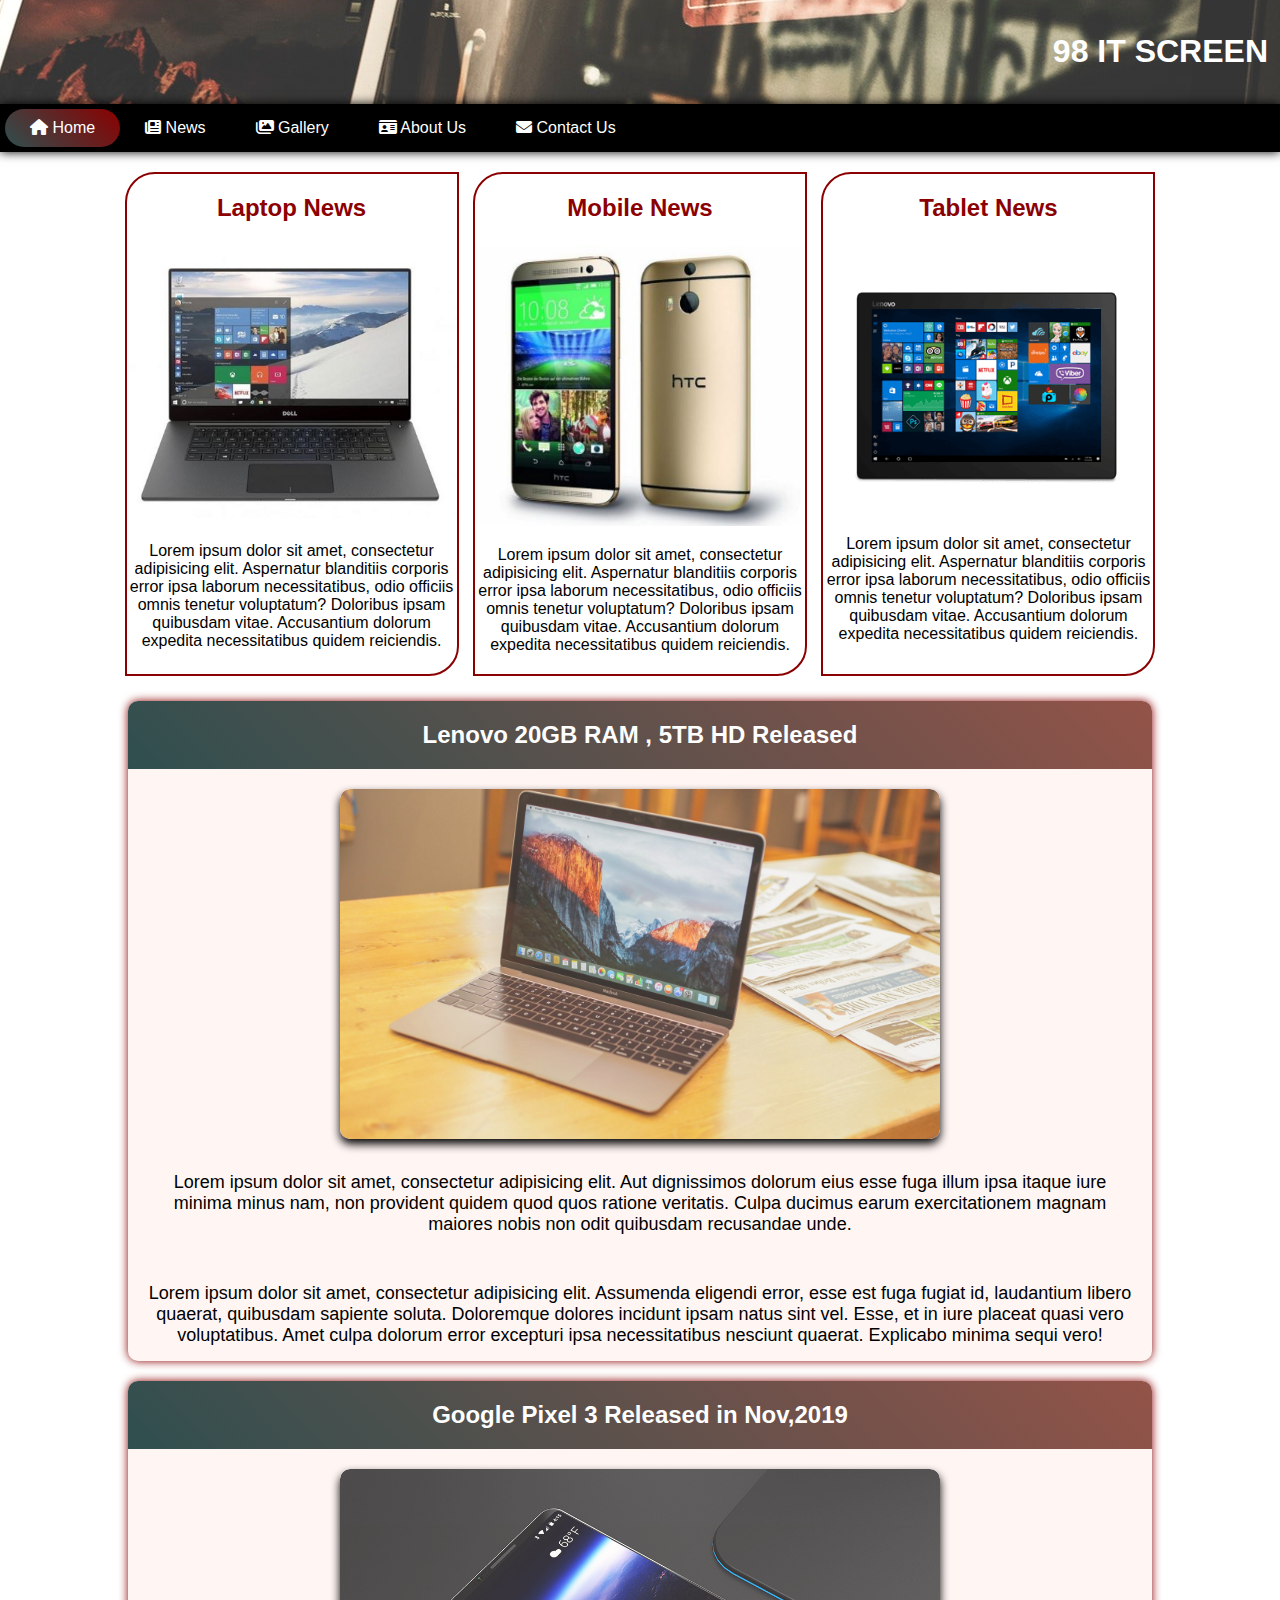
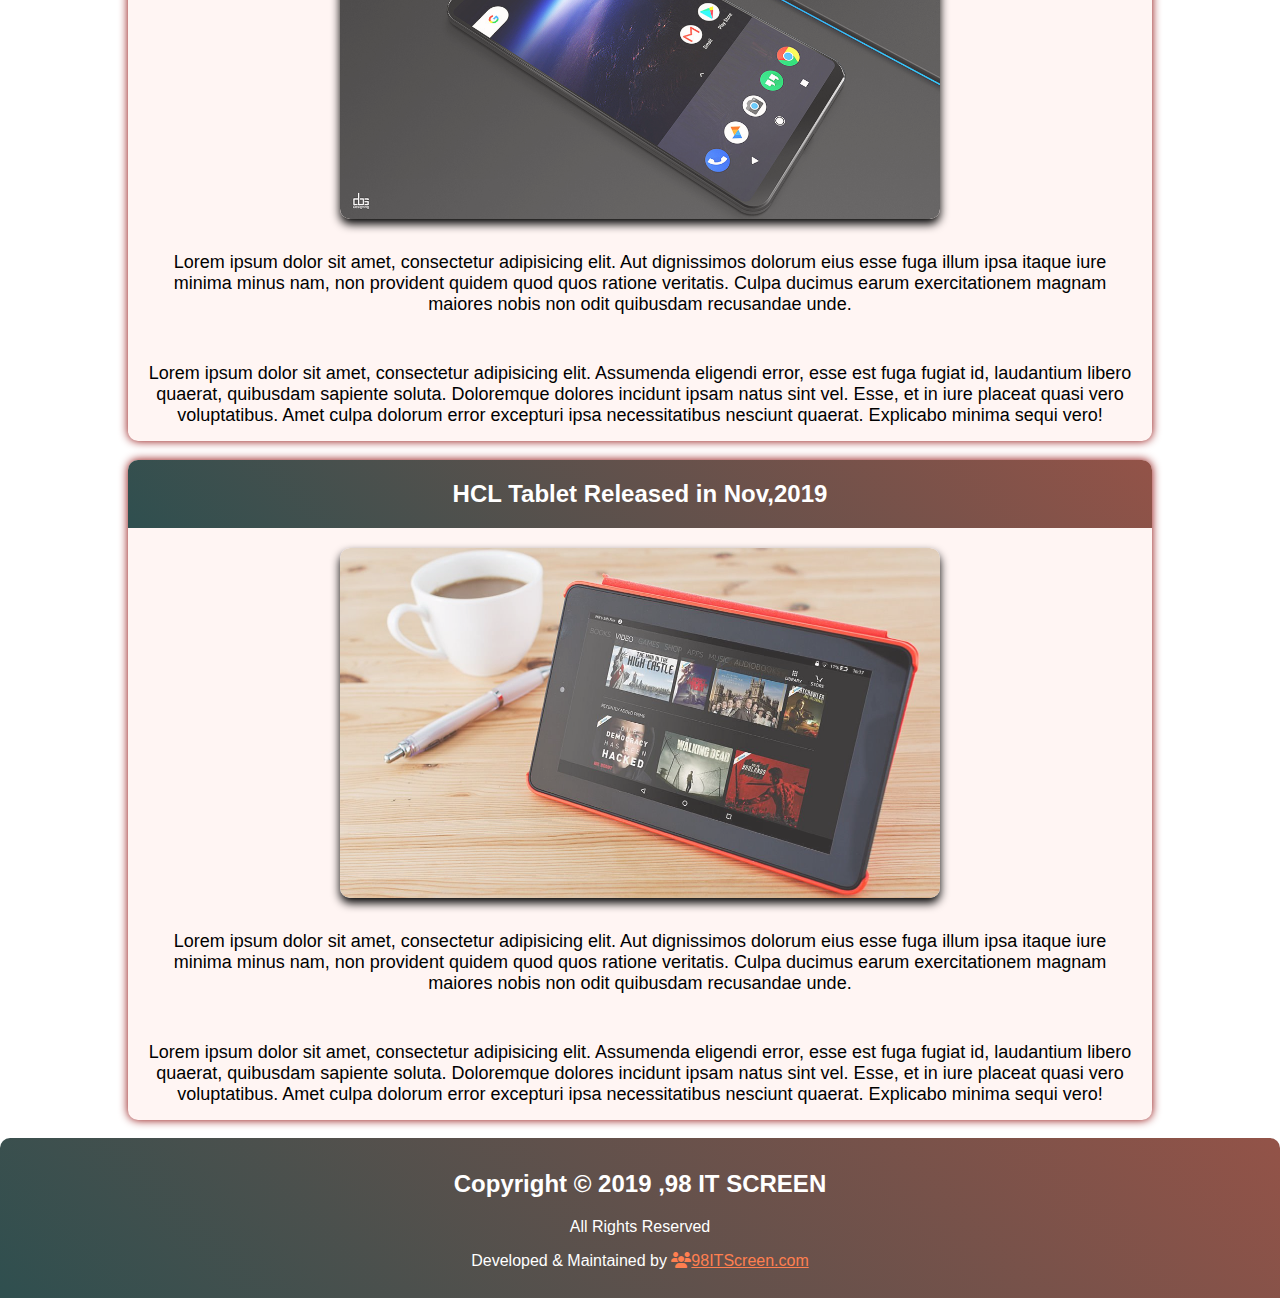
<file: index.html>
<!DOCTYPE html>
<html lang="en">
<head>
    <meta charset="UTF-8">
    <title>98 IT SCREEN</title>
    <link rel="stylesheet" href="CSS/all.css">
    <link rel="stylesheet" href="CSS/fontawesome.css">
    <link rel="stylesheet" href="CSS/animate.css">
    <link rel="stylesheet" href="CSS/styles.css">
</head>

<body>

    <!-- Main Header -->
    <header class="main-header">
        <h1 class="animated zoomIn">98 IT SCREEN</h1>
    </header>

    <!-- Main Navbar -->
    <nav class="main-nav animated flipInX">
        <a href="index.html" class="active">
           <i class="fa fa-home"></i> Home</a>
        <a href="news.html">
           <i class="fa fa-newspaper"></i> News</a>
        <a href="gallery.html">
           <i class="fa fa-images"></i> Gallery</a>
        <a href="about.html">
           <i class="fa fa-id-card"></i> About Us</a>
        <a href="contact.html">
           <i class="fa fa-envelope"></i> Contact Us</a>
    </nav>

    <!-- Main Content Section -->
    <section class="main-content-section">

        <!-- Laptop News -->
        <article class="main-content-article animated jello">
            <h2>Laptop News</h2>
            <img src="images/main_laptop.jpg" alt="">
            <div class="main-content-text">
                <p>Lorem ipsum dolor sit amet, consectetur adipisicing elit. Aspernatur blanditiis corporis error ipsa laborum necessitatibus, odio officiis omnis tenetur voluptatum? Doloribus ipsam quibusdam vitae. Accusantium dolorum expedita necessitatibus quidem reiciendis.</p>
            </div>
        </article>

        <!-- Mobile News -->
        <article class="main-content-article animated jello">
            <h2>Mobile News</h2>
            <img src="images/main_mobile.JPG" alt="">
            <div class="main-content-text">
                <p>Lorem ipsum dolor sit amet, consectetur adipisicing elit. Aspernatur blanditiis corporis error ipsa laborum necessitatibus, odio officiis omnis tenetur voluptatum? Doloribus ipsam quibusdam vitae. Accusantium dolorum expedita necessitatibus quidem reiciendis.</p>
            </div>
        </article>

        <!-- Tablet News -->
        <article class="main-content-article animated jello">
            <h2>Tablet News</h2>
            <img src="images/main_tablet.png" alt="">
            <div class="main-content-text">
                <p>Lorem ipsum dolor sit amet, consectetur adipisicing elit. Aspernatur blanditiis corporis error ipsa laborum necessitatibus, odio officiis omnis tenetur voluptatum? Doloribus ipsam quibusdam vitae. Accusantium dolorum expedita necessitatibus quidem reiciendis.</p>
            </div>
        </article>
    </section>

    <!-- Main News Section -->
    <section class="main-news-section">

        <!-- Laptop News -->
        <article class="main-news-article">
            <h2>Lenovo 20GB RAM , 5TB HD Released</h2>
            <figure class="zoom">
                <img src="images/article_laptop.jpg" alt="">
            </figure>
            <p>Lorem ipsum dolor sit amet, consectetur adipisicing elit. Aut dignissimos dolorum eius esse fuga illum ipsa itaque iure minima minus nam, non provident quidem quod quos ratione veritatis. Culpa ducimus earum exercitationem magnam maiores nobis non odit quibusdam recusandae unde.</p>
            <p>Lorem ipsum dolor sit amet, consectetur adipisicing elit. Assumenda eligendi error, esse est fuga fugiat id, laudantium libero quaerat, quibusdam sapiente soluta. Doloremque dolores incidunt ipsam natus sint vel. Esse, et in iure placeat quasi vero voluptatibus. Amet culpa dolorum error excepturi ipsa necessitatibus nesciunt quaerat. Explicabo minima sequi vero!</p>
        </article>

        <!-- Mobile News -->
        <article class="main-news-article">
            <h2>Google Pixel 3 Released in Nov,2019</h2>
            <figure class="zoom">
                <img src="images/article_mobile.jpg" alt="">
            </figure>
            <p>Lorem ipsum dolor sit amet, consectetur adipisicing elit. Aut dignissimos dolorum eius esse fuga illum ipsa itaque iure minima minus nam, non provident quidem quod quos ratione veritatis. Culpa ducimus earum exercitationem magnam maiores nobis non odit quibusdam recusandae unde.</p>
            <p>Lorem ipsum dolor sit amet, consectetur adipisicing elit. Assumenda eligendi error, esse est fuga fugiat id, laudantium libero quaerat, quibusdam sapiente soluta. Doloremque dolores incidunt ipsam natus sint vel. Esse, et in iure placeat quasi vero voluptatibus. Amet culpa dolorum error excepturi ipsa necessitatibus nesciunt quaerat. Explicabo minima sequi vero!</p>
        </article>

        <!-- Tablet News -->
        <article class="main-news-article">
            <h2>HCL Tablet Released in Nov,2019</h2>
            <figure class="zoom">
                <img src="images/article_tablet.jpg" alt="">
            </figure>
            <p>Lorem ipsum dolor sit amet, consectetur adipisicing elit. Aut dignissimos dolorum eius esse fuga illum ipsa itaque iure minima minus nam, non provident quidem quod quos ratione veritatis. Culpa ducimus earum exercitationem magnam maiores nobis non odit quibusdam recusandae unde.</p>
            <p>Lorem ipsum dolor sit amet, consectetur adipisicing elit. Assumenda eligendi error, esse est fuga fugiat id, laudantium libero quaerat, quibusdam sapiente soluta. Doloremque dolores incidunt ipsam natus sint vel. Esse, et in iure placeat quasi vero voluptatibus. Amet culpa dolorum error excepturi ipsa necessitatibus nesciunt quaerat. Explicabo minima sequi vero!</p>
        </article>
    </section>

    <!-- Main Footer -->
    <footer class="main-footer">
        <h2>Copyright &copy; 2019 ,98 IT SCREEN </h2>
        <p>All Rights Reserved</p>
        <p>Developed & Maintained by
            <a href="https://github.com/BiswajitPanda1998" target="_blank">
               <i class="fa fa-users"></i>98ITScreen.com</a>
        </p>
    </footer>

</body>
</html>
</file>
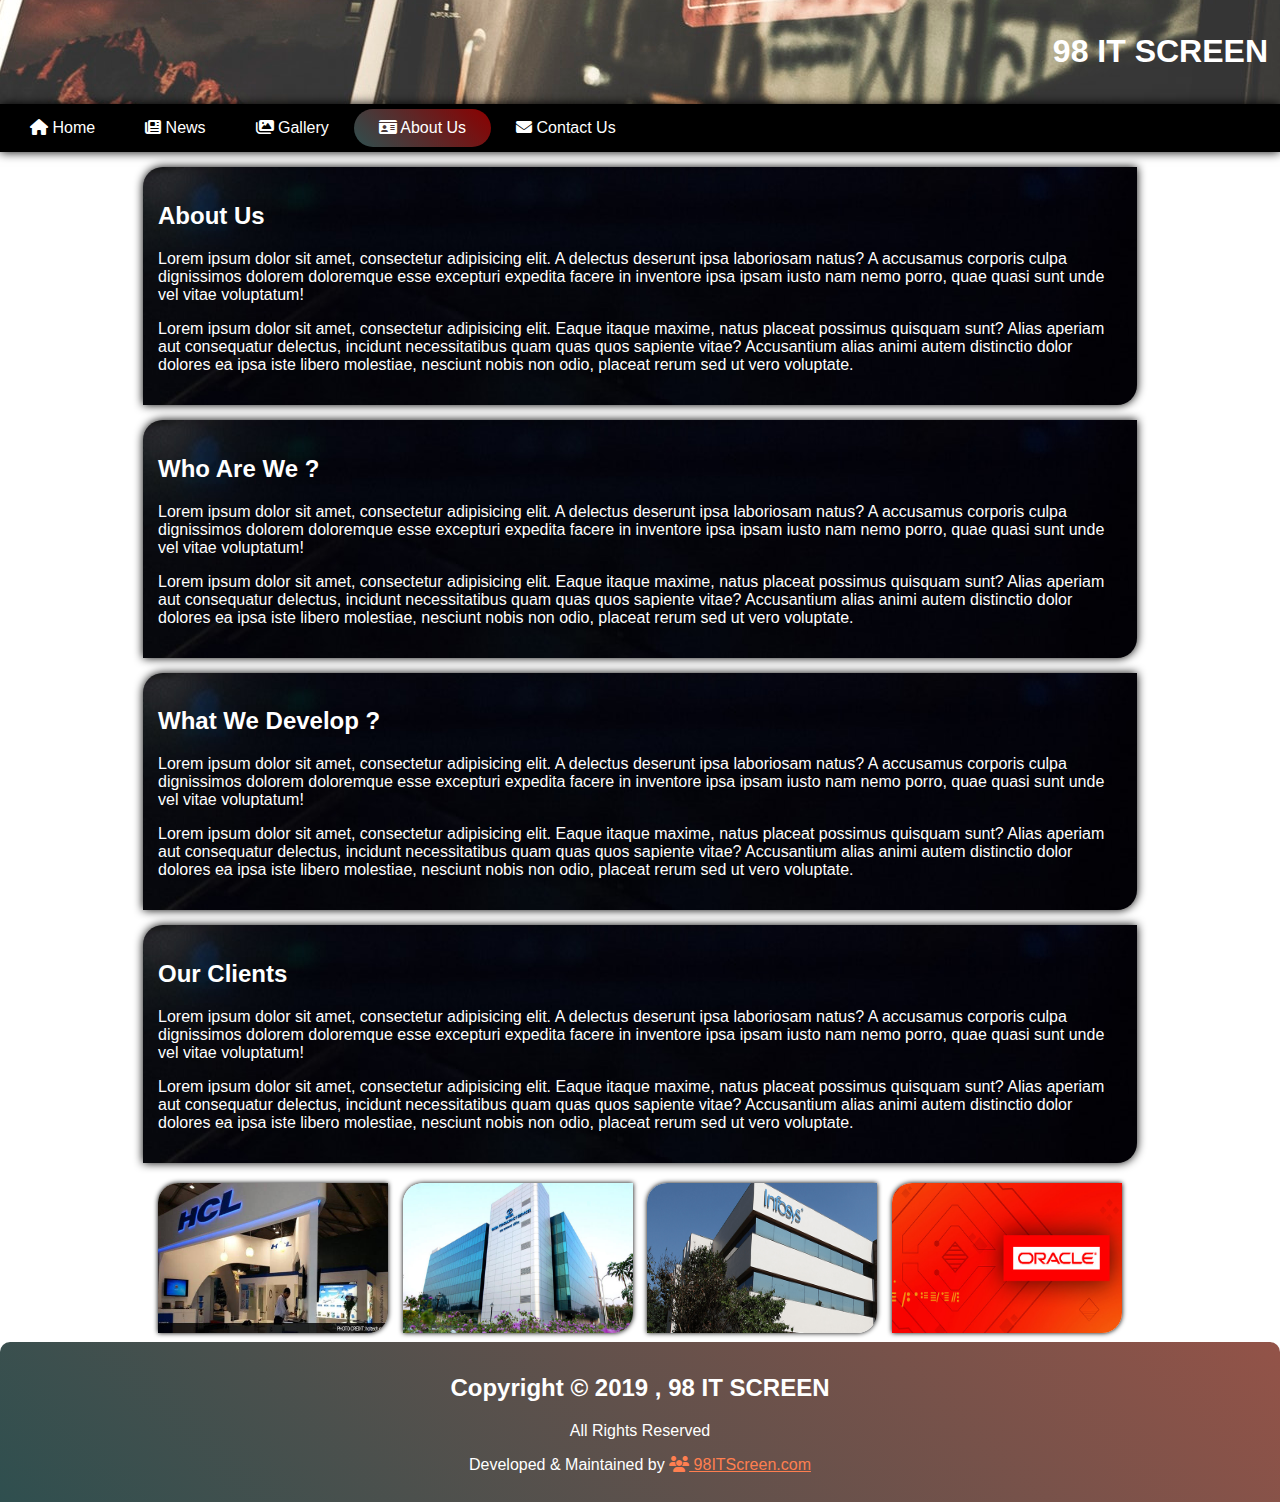
<file: about.html>
<!DOCTYPE html>
<html lang="en">
<head>
    <meta charset="UTF-8">
    <title>98 IT SCREEN</title>
    <link rel="stylesheet" href="CSS/all.css">
    <link rel="stylesheet" href="CSS/fontawesome.css">
    <link rel="stylesheet" href="CSS/animate.css">
    <link rel="stylesheet" href="CSS/styles.css">
</head>

<body>

<!-- Main Header -->
<header class="main-header">
    <h1 class="animated zoomIn">98 IT SCREEN</h1>
</header>

<!-- Main Navbar -->
<nav class="main-nav animated flipInX">
    <a href="index.html" >
        <i class="fa fa-home"></i> Home</a>
    <a href="news.html">
        <i class="fa fa-newspaper"></i> News</a>
    <a href="gallery.html">
        <i class="fa fa-images"></i> Gallery</a>
    <a href="about.html" class="active">
        <i class="fa fa-id-card"></i> About Us</a>
    <a href="contact.html">
        <i class="fa fa-envelope"></i> Contact Us</a>
</nav>

<!-- About Section -->
<section class="about-section">

    <!-- About Us -->
    <article class="about-article animated slideInLeft">
        <h2>About Us</h2>
        <p>Lorem ipsum dolor sit amet, consectetur adipisicing elit. A delectus deserunt ipsa laboriosam natus? A accusamus corporis culpa dignissimos dolorem doloremque esse excepturi expedita facere in inventore ipsa ipsam iusto nam nemo porro, quae quasi sunt unde vel vitae voluptatum!</p>
        <p>Lorem ipsum dolor sit amet, consectetur adipisicing elit. Eaque itaque maxime, natus placeat possimus quisquam sunt? Alias aperiam aut consequatur delectus, incidunt necessitatibus quam quas quos sapiente vitae? Accusantium alias animi autem distinctio dolor dolores ea ipsa iste libero molestiae, nesciunt nobis non odio, placeat rerum sed ut vero voluptate.</p>
    </article>

    <!-- Who Are We ? -->
    <article class="about-article animated slideInRight">
        <h2>Who Are We ?</h2>
        <p>Lorem ipsum dolor sit amet, consectetur adipisicing elit. A delectus deserunt ipsa laboriosam natus? A accusamus corporis culpa dignissimos dolorem doloremque esse excepturi expedita facere in inventore ipsa ipsam iusto nam nemo porro, quae quasi sunt unde vel vitae voluptatum!</p>
        <p>Lorem ipsum dolor sit amet, consectetur adipisicing elit. Eaque itaque maxime, natus placeat possimus quisquam sunt? Alias aperiam aut consequatur delectus, incidunt necessitatibus quam quas quos sapiente vitae? Accusantium alias animi autem distinctio dolor dolores ea ipsa iste libero molestiae, nesciunt nobis non odio, placeat rerum sed ut vero voluptate.</p>
    </article>

    <!-- What We Develop ? -->
    <article class="about-article animated slideInLeft">
        <h2>What We Develop ?</h2>
        <p>Lorem ipsum dolor sit amet, consectetur adipisicing elit. A delectus deserunt ipsa laboriosam natus? A accusamus corporis culpa dignissimos dolorem doloremque esse excepturi expedita facere in inventore ipsa ipsam iusto nam nemo porro, quae quasi sunt unde vel vitae voluptatum!</p>
        <p>Lorem ipsum dolor sit amet, consectetur adipisicing elit. Eaque itaque maxime, natus placeat possimus quisquam sunt? Alias aperiam aut consequatur delectus, incidunt necessitatibus quam quas quos sapiente vitae? Accusantium alias animi autem distinctio dolor dolores ea ipsa iste libero molestiae, nesciunt nobis non odio, placeat rerum sed ut vero voluptate.</p>
    </article>

    <!-- Our Clients -->
    <article class="about-article animated slideInRight">
        <h2>Our Clients</h2>
        <p>Lorem ipsum dolor sit amet, consectetur adipisicing elit. A delectus deserunt ipsa laboriosam natus? A accusamus corporis culpa dignissimos dolorem doloremque esse excepturi expedita facere in inventore ipsa ipsam iusto nam nemo porro, quae quasi sunt unde vel vitae voluptatum!</p>
        <p>Lorem ipsum dolor sit amet, consectetur adipisicing elit. Eaque itaque maxime, natus placeat possimus quisquam sunt? Alias aperiam aut consequatur delectus, incidunt necessitatibus quam quas quos sapiente vitae? Accusantium alias animi autem distinctio dolor dolores ea ipsa iste libero molestiae, nesciunt nobis non odio, placeat rerum sed ut vero voluptate.</p>
    </article>

    <!-- Client Images -->
    <article class="client-images">
        <img src="images/company_hcl.jpg" alt="">
        <img src="images/company_tcs.jpg" alt="">
        <img src="images/company_infosys.png" alt="">
        <img src="images/company_oracle.jpg" alt="">
    </article>
</section>

<!-- Main Footer -->
<footer class="main-footer">
    <h2>Copyright &copy; 2019 , 98 IT SCREEN </h2>
    <p>All Rights Reserved</p>
    <p>Developed & Maintained by
        <a href="https://github.com/thenaveensaggam" target="_blank">
            <i class="fa fa-users"></i> 98ITScreen.com </a>
    </p>
</footer>

</body>
</html>
</file>
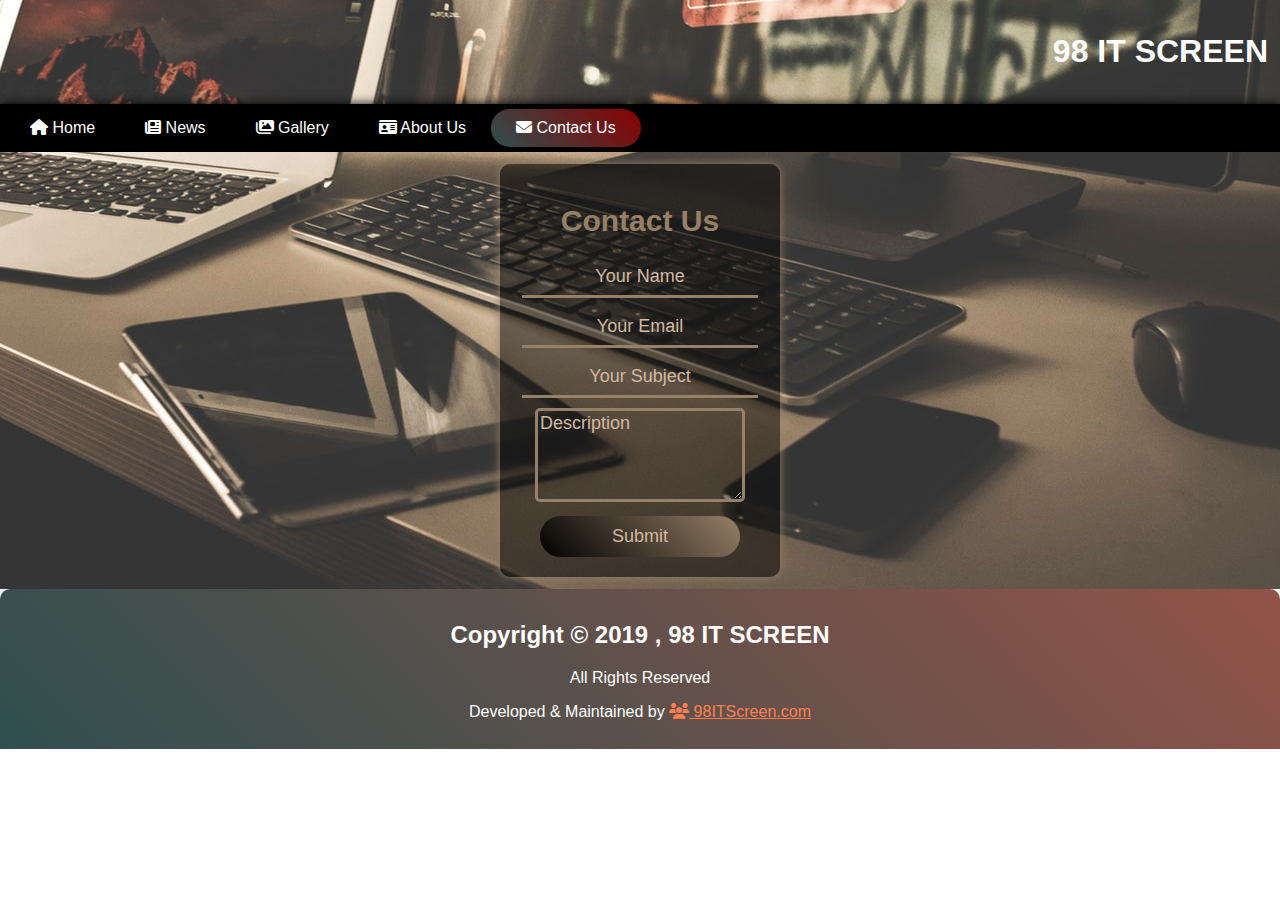
<file: contact.html>
<!DOCTYPE html>
<html lang="en">
<head>
    <meta charset="UTF-8">
    <title>98 IT SCREEN </title>
    <link rel="stylesheet" href="CSS/all.css">
    <link rel="stylesheet" href="CSS/fontawesome.css">
    <link rel="stylesheet" href="CSS/animate.css">
    <link rel="stylesheet" href="CSS/styles.css">
</head>

<body>

<!-- Main Header -->
<header class="main-header">
    <h1 class="animated zoomIn">98 IT SCREEN </h1>
</header>

<!-- Main Navbar -->
<nav class="main-nav animated flipInX">
    <a href="index.html" >
        <i class="fa fa-home"></i> Home</a>
    <a href="news.html">
        <i class="fa fa-newspaper"></i> News</a>
    <a href="gallery.html">
        <i class="fa fa-images"></i> Gallery</a>
    <a href="about.html">
        <i class="fa fa-id-card"></i> About Us</a>
    <a href="contact.html" class="active">
        <i class="fa fa-envelope"></i> Contact Us</a>
</nav>

<!-- Contact Us -->
<section class="contact-section">

    <div class="contact-div animated flipInY">
        <h2>Contact Us</h2>
        <form class="contact-form">
            <input type="text" placeholder="Your Name"><br>
            <input type="email" placeholder="Your Email"><br>
            <input type="text" placeholder="Your Subject"><br>
            <textarea rows="4" cols="40" placeholder="Description"></textarea><br>
            <input type="submit" value="Submit" class="submit-btn">
        </form>
    </div>
</section>



<!-- Main Footer -->
<footer class="main-footer">
    <h2>Copyright &copy; 2019 , 98 IT SCREEN </h2>
    <p>All Rights Reserved</p>
    <p>Developed & Maintained by
        <a href="https://github.com/thenaveensaggam" target="_blank">
            <i class="fa fa-users"></i> 98ITScreen.com</a>
    </p>
</footer>

</body>
</html>
</file>
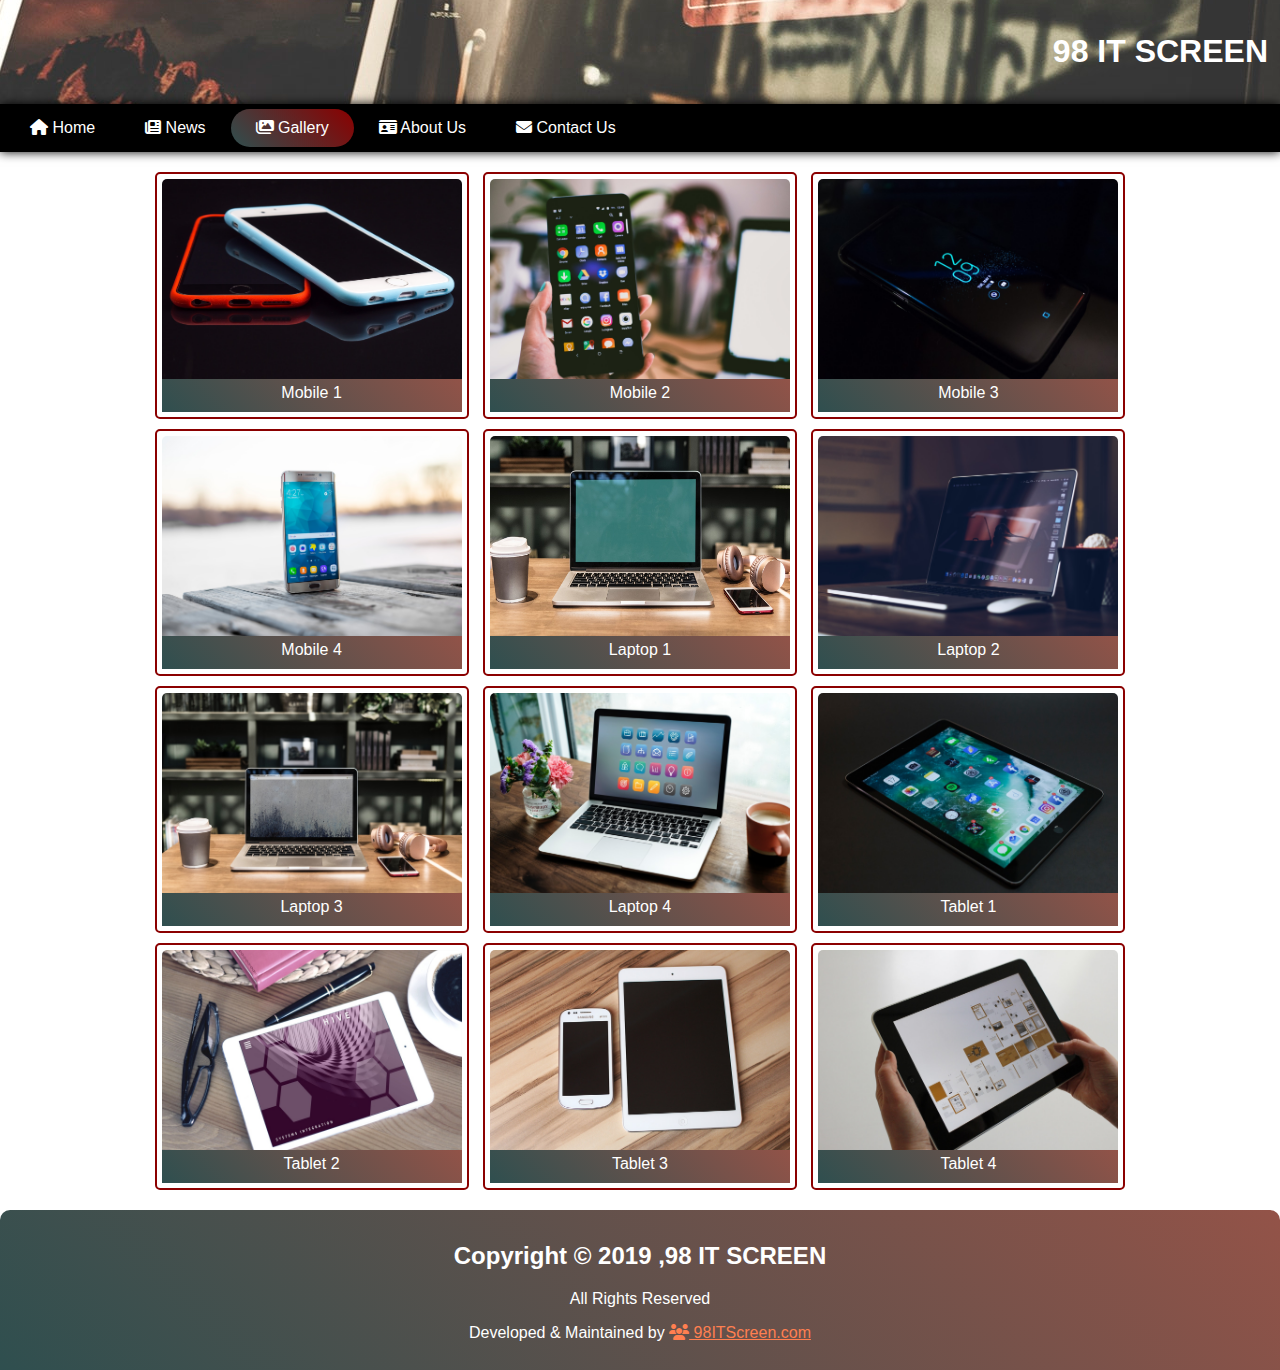
<file: gallery.html>
<!DOCTYPE html>
<html lang="en">
<head>
    <meta charset="UTF-8">
    <title>98 IT SCREEN </title>
    <link rel="stylesheet" href="CSS/all.css">
    <link rel="stylesheet" href="CSS/fontawesome.css">
    <link rel="stylesheet" href="CSS/animate.css">
    <link rel="stylesheet" href="CSS/styles.css">
</head>

<body>

<!-- Main Header -->
<header class="main-header">
    <h1 class="animated zoomIn">98 IT SCREEN </h1>
</header>

<!-- Main Navbar -->
<nav class="main-nav animated flipInX">
    <a href="index.html" >
        <i class="fa fa-home"></i> Home</a>
    <a href="news.html">
        <i class="fa fa-newspaper"></i> News</a>
    <a href="gallery.html" class="active">
        <i class="fa fa-images"></i> Gallery</a>
    <a href="about.html">
        <i class="fa fa-id-card"></i> About Us</a>
    <a href="contact.html">
        <i class="fa fa-envelope"></i> Contact Us</a>
</nav>


<!-- Gallery Section -->
<section class="gallery-section">

    <!-- Mobile 1 -->
    <figure class="gallery-figure animated rotateInUpLeft">
        <div class="gallery-zoom">
            <img src="images/gallery_mobile_1.jpg" alt="">
        </div>
        <figcaption>Mobile 1</figcaption>
    </figure>

    <!-- Mobile 2 -->
    <figure class="gallery-figure animated rotateInUpLeft">
        <div class="gallery-zoom">
            <img src="images/gallery_mobile_2.jpg" alt="">
        </div>
        <figcaption>Mobile 2</figcaption>
    </figure>

    <!-- Mobile 3 -->
    <figure class="gallery-figure animated rotateInUpLeft">
        <div class="gallery-zoom">
            <img src="images/gallery_mobile_3.jpg" alt="">
        </div>
        <figcaption>Mobile 3</figcaption>
    </figure>

    <!-- Mobile 4 -->
    <figure class="gallery-figure animated rotateInUpLeft">
        <div class="gallery-zoom">
            <img src="images/gallery_mobile_4.jpg" alt="">
        </div>
        <figcaption>Mobile 4</figcaption>
    </figure>

    <!-- Laptop 1 -->
    <figure class="gallery-figure animated rotateInUpLeft">
        <div class="gallery-zoom">
            <img src="images/gallery_laptop_1.jpg" alt="">
        </div>
        <figcaption>Laptop 1</figcaption>
    </figure>

    <!-- Laptop 2 -->
    <figure class="gallery-figure animated rotateInUpLeft">
        <div class="gallery-zoom">
            <img src="images/gallery_laptop_2.jpg" alt="">
        </div>
        <figcaption>Laptop 2</figcaption>
    </figure>


    <!-- Laptop 3 -->
    <figure class="gallery-figure animated rotateInUpLeft">
        <div class="gallery-zoom">
            <img src="images/gallery_laptop_3.jpg" alt="">
        </div>
        <figcaption>Laptop 3</figcaption>
    </figure>

    <!-- Laptop 4 -->
    <figure class="gallery-figure animated rotateInUpLeft">
        <div class="gallery-zoom">
            <img src="images/gallery_laptop_4.jpg" alt="">
        </div>
        <figcaption>Laptop 4</figcaption>
    </figure>

    <!-- Tablet 1 -->
    <figure class="gallery-figure animated rotateInUpLeft">
        <div class="gallery-zoom">
            <img src="images/gallery_tablet_1.jpg" alt="">
        </div>
        <figcaption>Tablet 1</figcaption>
    </figure>

    <!-- Tablet 2 -->
    <figure class="gallery-figure animated rotateInUpLeft">
        <div class="gallery-zoom">
            <img src="images/gallery_tablet_2.jpg" alt="">
        </div>
        <figcaption>Tablet 2</figcaption>
    </figure>

    <!-- Tablet 3 -->
    <figure class="gallery-figure animated rotateInUpLeft">
        <div class="gallery-zoom">
            <img src="images/gallery_tablet_3.jpg" alt="">
        </div>
        <figcaption>Tablet 3</figcaption>
    </figure>

    <!-- Tablet 4 -->
    <figure class="gallery-figure animated rotateInUpLeft">
        <div class="gallery-zoom">
            <img src="images/gallery_tablet_4.jpg" alt="">
        </div>
        <figcaption>Tablet 4</figcaption>
    </figure>

</section>

<!-- Main Footer -->
<footer class="main-footer">
    <h2>Copyright &copy; 2019 ,98 IT SCREEN </h2>
    <p>All Rights Reserved</p>
    <p>Developed & Maintained by
        <a href="https://github.com/thenaveensaggam" target="_blank">
            <i class="fa fa-users"></i> 98ITScreen.com </a>
    </p>
</footer>

</body>
</html>
</file>
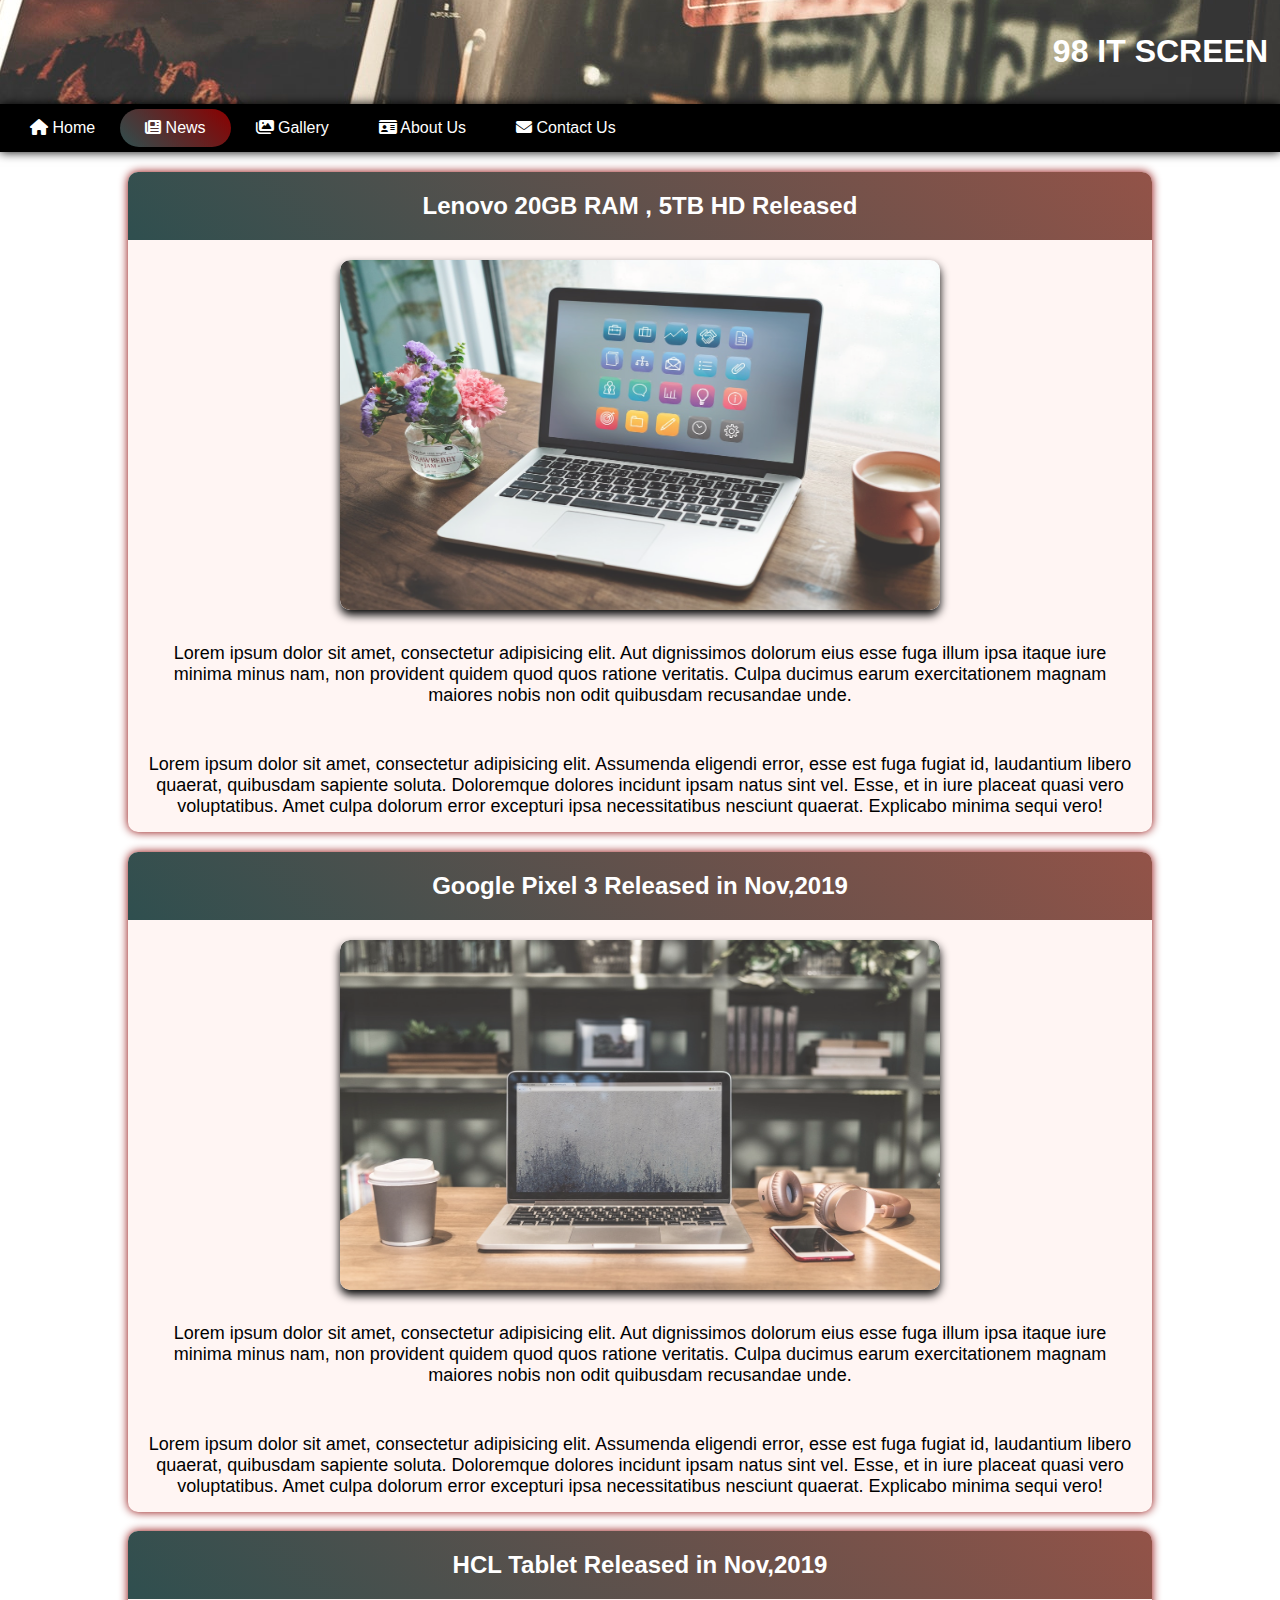
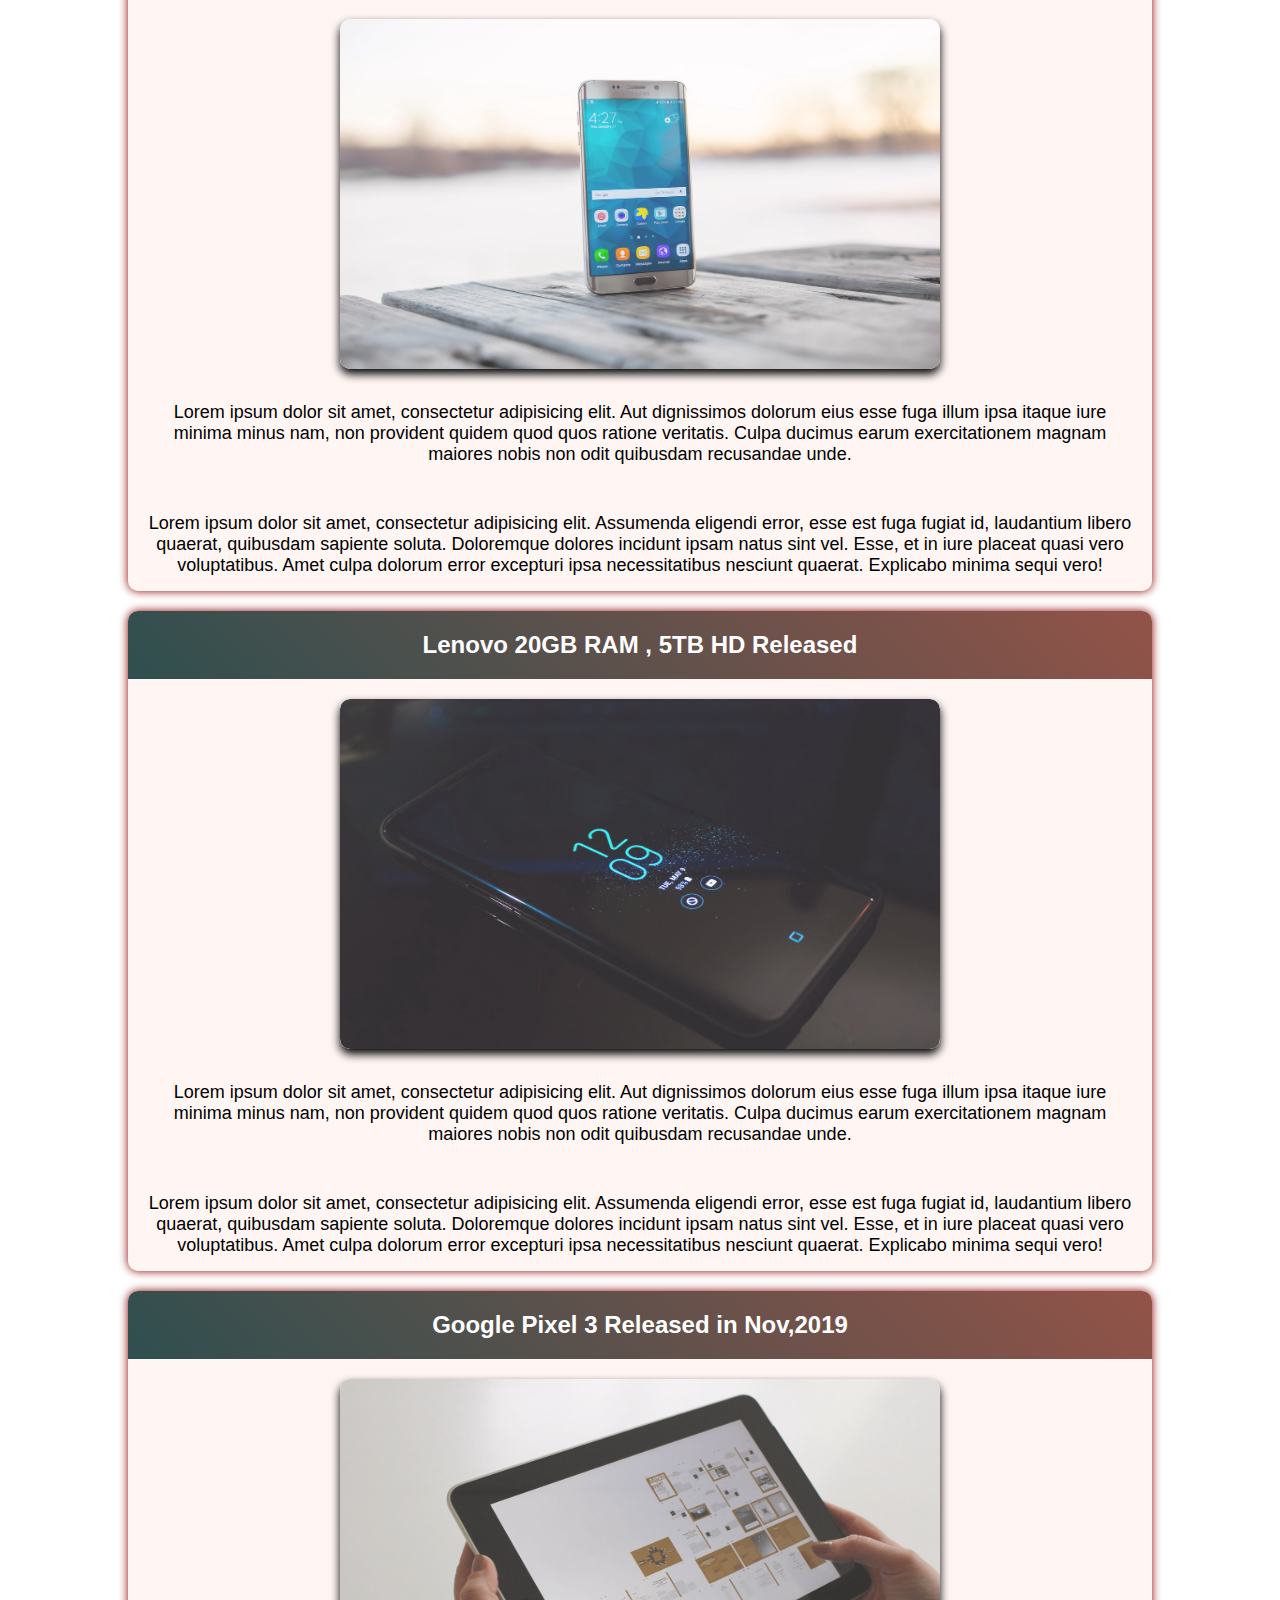
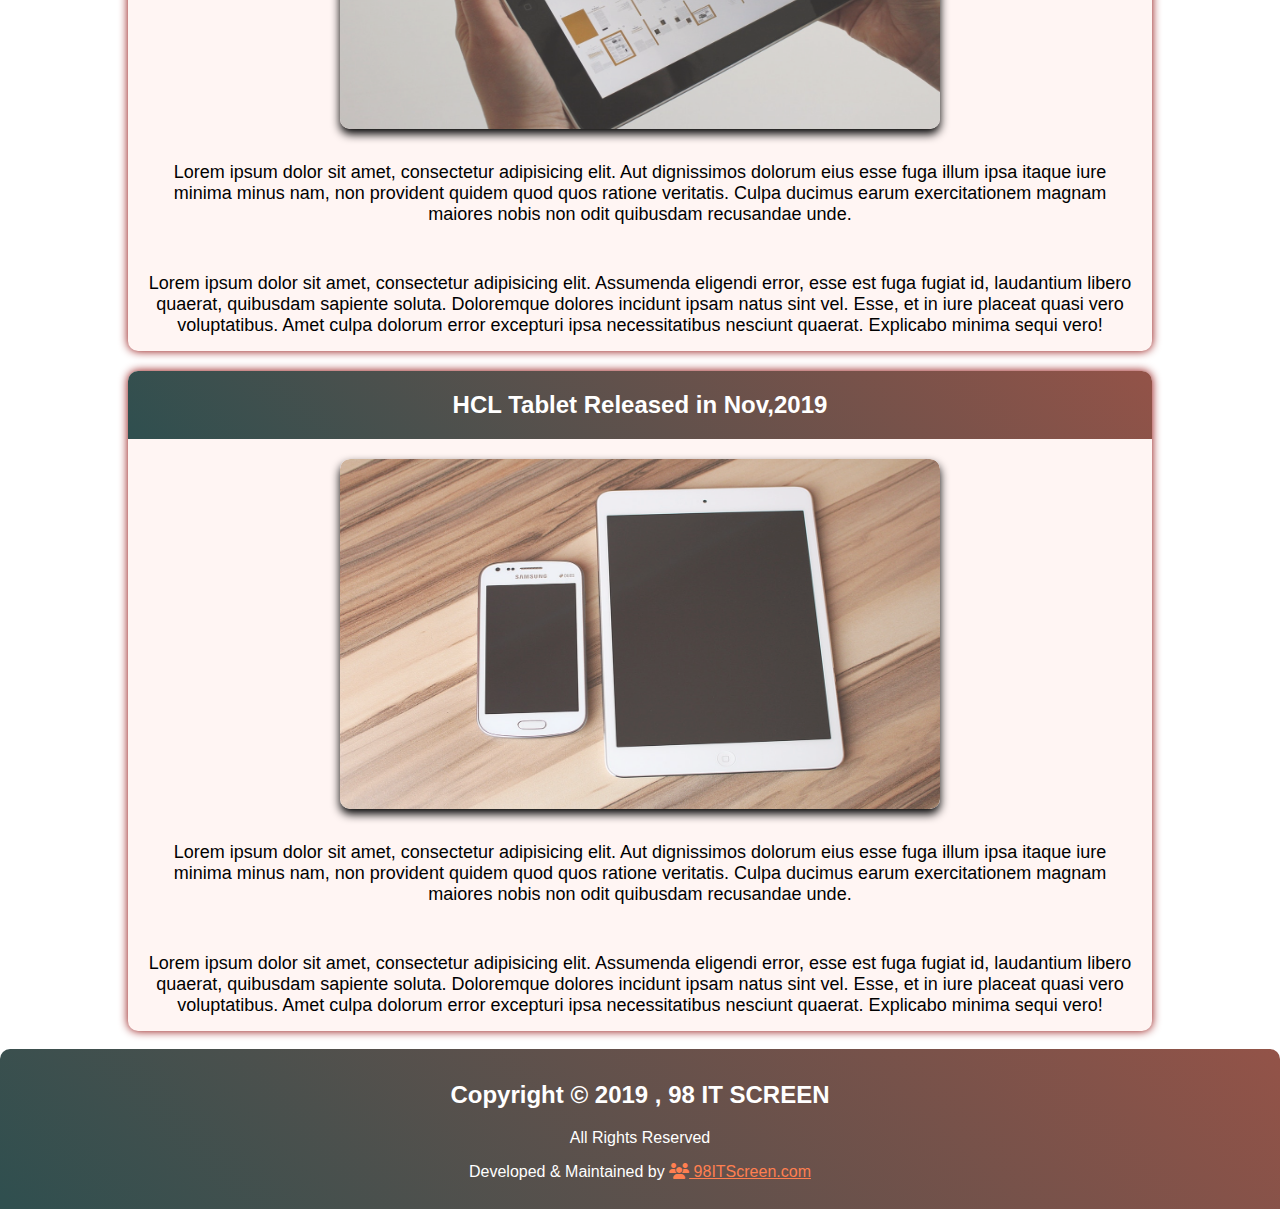
<file: news.html>
<!DOCTYPE html>
<html lang="en">
<head>
    <meta charset="UTF-8">
    <title>98 IT SCREEN </title>
    <link rel="stylesheet" href="CSS/all.css">
    <link rel="stylesheet" href="CSS/fontawesome.css">
    <link rel="stylesheet" href="CSS/animate.css">
    <link rel="stylesheet" href="CSS/styles.css">
</head>

<body>

<!-- Main Header -->
<header class="main-header">
    <h1 class="animated zoomIn">98 IT SCREEN </h1>
</header>

<!-- Main Navbar -->
<nav class="main-nav animated flipInX">
    <a href="index.html" >
        <i class="fa fa-home"></i> Home</a>
    <a href="news.html" class="active">
        <i class="fa fa-newspaper"></i> News</a>
    <a href="gallery.html">
        <i class="fa fa-images"></i> Gallery</a>
    <a href="about.html">
        <i class="fa fa-id-card"></i> About Us</a>
    <a href="contact.html">
        <i class="fa fa-envelope"></i> Contact Us</a>
</nav>

<!-- Main News Section -->
<section class="main-news-section animated slideInUp">

    <!-- Laptop News -->
    <article class="main-news-article">
        <h2>Lenovo 20GB RAM , 5TB HD Released</h2>
        <figure class="zoom">
            <img src="images/gallery_laptop_4.jpg" alt="">
        </figure>
        <p>Lorem ipsum dolor sit amet, consectetur adipisicing elit. Aut dignissimos dolorum eius esse fuga illum ipsa itaque iure minima minus nam, non provident quidem quod quos ratione veritatis. Culpa ducimus earum exercitationem magnam maiores nobis non odit quibusdam recusandae unde.</p>
        <p>Lorem ipsum dolor sit amet, consectetur adipisicing elit. Assumenda eligendi error, esse est fuga fugiat id, laudantium libero quaerat, quibusdam sapiente soluta. Doloremque dolores incidunt ipsam natus sint vel. Esse, et in iure placeat quasi vero voluptatibus. Amet culpa dolorum error excepturi ipsa necessitatibus nesciunt quaerat. Explicabo minima sequi vero!</p>
    </article>

    <!-- Mobile News -->
    <article class="main-news-article">
        <h2>Google Pixel 3 Released in Nov,2019</h2>
        <figure class="zoom">
            <img src="images/gallery_laptop_3.jpg" alt="">
        </figure>
        <p>Lorem ipsum dolor sit amet, consectetur adipisicing elit. Aut dignissimos dolorum eius esse fuga illum ipsa itaque iure minima minus nam, non provident quidem quod quos ratione veritatis. Culpa ducimus earum exercitationem magnam maiores nobis non odit quibusdam recusandae unde.</p>
        <p>Lorem ipsum dolor sit amet, consectetur adipisicing elit. Assumenda eligendi error, esse est fuga fugiat id, laudantium libero quaerat, quibusdam sapiente soluta. Doloremque dolores incidunt ipsam natus sint vel. Esse, et in iure placeat quasi vero voluptatibus. Amet culpa dolorum error excepturi ipsa necessitatibus nesciunt quaerat. Explicabo minima sequi vero!</p>
    </article>

    <!-- Tablet News -->
    <article class="main-news-article">
        <h2>HCL Tablet Released in Nov,2019</h2>
        <figure class="zoom">
            <img src="images/gallery_mobile_4.jpg" alt="">
        </figure>
        <p>Lorem ipsum dolor sit amet, consectetur adipisicing elit. Aut dignissimos dolorum eius esse fuga illum ipsa itaque iure minima minus nam, non provident quidem quod quos ratione veritatis. Culpa ducimus earum exercitationem magnam maiores nobis non odit quibusdam recusandae unde.</p>
        <p>Lorem ipsum dolor sit amet, consectetur adipisicing elit. Assumenda eligendi error, esse est fuga fugiat id, laudantium libero quaerat, quibusdam sapiente soluta. Doloremque dolores incidunt ipsam natus sint vel. Esse, et in iure placeat quasi vero voluptatibus. Amet culpa dolorum error excepturi ipsa necessitatibus nesciunt quaerat. Explicabo minima sequi vero!</p>
    </article>

    <!-- Laptop News -->
    <article class="main-news-article">
        <h2>Lenovo 20GB RAM , 5TB HD Released</h2>
        <figure class="zoom">
            <img src="images/gallery_mobile_3.jpg" alt="">
        </figure>
        <p>Lorem ipsum dolor sit amet, consectetur adipisicing elit. Aut dignissimos dolorum eius esse fuga illum ipsa itaque iure minima minus nam, non provident quidem quod quos ratione veritatis. Culpa ducimus earum exercitationem magnam maiores nobis non odit quibusdam recusandae unde.</p>
        <p>Lorem ipsum dolor sit amet, consectetur adipisicing elit. Assumenda eligendi error, esse est fuga fugiat id, laudantium libero quaerat, quibusdam sapiente soluta. Doloremque dolores incidunt ipsam natus sint vel. Esse, et in iure placeat quasi vero voluptatibus. Amet culpa dolorum error excepturi ipsa necessitatibus nesciunt quaerat. Explicabo minima sequi vero!</p>
    </article>

    <!-- Mobile News -->
    <article class="main-news-article">
        <h2>Google Pixel 3 Released in Nov,2019</h2>
        <figure class="zoom">
            <img src="images/gallery_tablet_4.jpg" alt="">
        </figure>
        <p>Lorem ipsum dolor sit amet, consectetur adipisicing elit. Aut dignissimos dolorum eius esse fuga illum ipsa itaque iure minima minus nam, non provident quidem quod quos ratione veritatis. Culpa ducimus earum exercitationem magnam maiores nobis non odit quibusdam recusandae unde.</p>
        <p>Lorem ipsum dolor sit amet, consectetur adipisicing elit. Assumenda eligendi error, esse est fuga fugiat id, laudantium libero quaerat, quibusdam sapiente soluta. Doloremque dolores incidunt ipsam natus sint vel. Esse, et in iure placeat quasi vero voluptatibus. Amet culpa dolorum error excepturi ipsa necessitatibus nesciunt quaerat. Explicabo minima sequi vero!</p>
    </article>

    <!-- Tablet News -->
    <article class="main-news-article">
        <h2>HCL Tablet Released in Nov,2019</h2>
        <figure class="zoom">
            <img src="images/gallery_tablet_3.jpg" alt="">
        </figure>
        <p>Lorem ipsum dolor sit amet, consectetur adipisicing elit. Aut dignissimos dolorum eius esse fuga illum ipsa itaque iure minima minus nam, non provident quidem quod quos ratione veritatis. Culpa ducimus earum exercitationem magnam maiores nobis non odit quibusdam recusandae unde.</p>
        <p>Lorem ipsum dolor sit amet, consectetur adipisicing elit. Assumenda eligendi error, esse est fuga fugiat id, laudantium libero quaerat, quibusdam sapiente soluta. Doloremque dolores incidunt ipsam natus sint vel. Esse, et in iure placeat quasi vero voluptatibus. Amet culpa dolorum error excepturi ipsa necessitatibus nesciunt quaerat. Explicabo minima sequi vero!</p>
    </article>
</section>


<!-- Main Footer -->
<footer class="main-footer">
    <h2>Copyright &copy; 2019 , 98 IT SCREEN </h2>
    <p>All Rights Reserved</p>
    <p>Developed & Maintained by
        <a href="https://github.com/thenaveensaggam" target="_blank">
            <i class="fa fa-users"></i> 98ITScreen.com </a>
    </p>
</footer>

</body>
</html>
</file>
<file: CSS/styles.css>
body{
   font-family: Arial, sans-serif;
   margin: 0;
}
/* ------------------ Main Header ------------------ */
.main-header{
   background: white url("../images/image5.jpeg") no-repeat scroll center;
   color: white;
   padding: 12px;
   text-align: right;
   box-shadow: 0 0 10px black;
}

/* ------------------ Main Navbar ------------------ */
.main-nav{
   background-color: black;
   padding: 5px;
   box-shadow: 0 0 10px black;
   display: flex;
   flex-direction: row;
}
.main-nav a{
   color: white;
   text-decoration: none;
   padding: 10px 25px;
   display: inline-block;
}
.main-nav a:hover{
   background: linear-gradient(45deg,darkslategray,#935348);
   border-radius: 50px;
}
.main-nav a.active{
   background: linear-gradient(45deg,darkslategray,darkred);
   border-radius: 50px;
}

/* ------------------ Main Content Section ------------------ */
.main-content-section{
   text-align: center;
   margin: 15px 0;
}
.main-content-article{
   border: 2px solid darkred;
   width: 330px;
   display: inline-grid;
   height: 500px;
   margin: 5px;
   border-radius: 30px 0 30px 0;
   transition: all 0.5s;
}
.main-content-article:hover{
   width: 340px;
   box-shadow: 0 0 10px darkred;
   cursor: pointer;
}
.main-content-article img{
   width: 100%;
}
.main-content-article h2{
   color: darkred;
}
/* ------------------ Main News Section ------------------ */
.main-news-section{
   width: 80%;
   margin: auto;
}
.main-news-article{
   box-shadow: 0 0 10px darkred;
   border-radius: 10px;
   background-color: #fff5f3;
}
.main-news-article h2{
   background: linear-gradient(45deg,darkslategray,#935348);
   text-align: center;
   padding: 20px;
   color: white;
   border-radius: 10px 10px 0 0;
}
.main-news-article p{
   font-size: 18px;
   text-align: center;
   padding: 15px;
}
.zoom{
   width: 600px;
   height: 350px;
   margin: auto;
   border-radius: 10px;
   box-shadow: 0 5px 10px black;
   overflow: hidden;
}
.zoom img{
   border-radius: 10px;
   width: inherit;
   height: inherit;
   transition: all 0.5s;
   opacity: 0.8;
}
.zoom:hover img{
   transform: scale(1.2,1.2);
   cursor: pointer;
   opacity: 1;
}

/* ------------------ Main Footer ------------------ */
.main-footer{
   background: linear-gradient(45deg,darkslategray,#935348);
   text-align: center;
   padding: 12px;
   color: white;
   border-radius: 10px 10px 0 0;
}
.main-footer a{
   color: coral;
}

/* ------------------ Gallery Section ------------------ */
.gallery-section{
   text-align: center;
   margin: 15px 0;
}
.gallery-figure{
   border: 2px solid darkred;
   width: 300px;
   display: inline-block;
   margin: 5px;
   padding: 5px;
   border-radius: 5px;
}
.gallery-figure:hover{
   box-shadow: 0 0 10px darkred;
}
.gallery-zoom{
   width: 100%;
   height: 200px;
   overflow: hidden;
}
.gallery-zoom img{
   width: inherit;
   height: inherit;
   border-radius: 5px 5px 0 0 ;
   transition: all 0.5s;
}
.gallery-zoom:hover img{
   border-radius: 5px 5px 0 0 ;
   transform: scale(1.2,1.2);

}
.gallery-figure figcaption{
   background: linear-gradient(45deg,darkslategray,#935348);
   color: white;
   padding: 10px;
   margin-top: -5px;
}

/* ------------------------------ About Us --------------------- */
.about-section{
   width: 80%;
   margin: auto;
}
.about-article{
   background:white url("../images/gallery_mobile_3.jpg") no-repeat top;
   color: white;
   padding: 15px;
   margin: 15px;
   border-radius: 20px 0 20px 0;
   box-shadow: 0 0 10px black;
}
.client-images{
   text-align: center;
}
.client-images img{
   width: 230px;
   height: 150px;
   margin: 5px;
   border-radius: 20px 0 20px 0;
   box-shadow: 0 0 5px black;
}

/* ---------------------- Contact Us Section ----------------- */
.contact-section{
   background: white url("../images/image5.jpeg") no-repeat scroll bottom;
   padding: 12px;
}
.contact-div{
   width: 250px;
   text-align: center;
   margin: auto;
   background-color: rgba(0,0,0,0.5);
   padding: 15px;
   color: #968067;
   border-radius: 10px;
   box-shadow: 0 0 10px #968067;
}
.contact-div h2{
   font-size: 30px;
   margin-bottom: 15px;
}
.contact-form input[type="text"] ,
.contact-form input[type="email"]{
   font-size: 18px;
   height: 35px;
   text-align: center;
   border: none;
   outline: none;
   background: transparent;
   border-bottom: 3px solid #968067;
   color: white;
   margin: 5px 0;
}
.contact-form input[type="text"]:focus ,
.contact-form input[type="email"]:focus{
   border-bottom: 3px solid #d2b9a0;
}
.contact-form textarea{
   background: transparent;
   border: 3px solid #968067;
   color: white;
   font-family: Arial, sans-serif;
   font-size: 18px;
   outline: none;
   width: 200px;
   margin: 5px;
   border-radius: 5px;
}
.contact-form textarea:focus{
   border: 3px solid #d2b9a0;
}
::placeholder{
   color: #d2b9a0;
}
.contact-form .submit-btn{
   background: linear-gradient(45deg,black,#968067);
   font-size: 18px;
   border: none;
   outline: none;
   margin: 5px;
   padding: 10px 25px;
   color: #d2b9a0;
   width: 200px;
   border-radius: 50px;
}
.contact-form .submit-btn:hover{
   box-shadow: 0 0 10px #968067;
   cursor: pointer;
}
@media (max-width: 750px) {
   .main-nav{
       flex-direction: column;
   }
   .main-nav a{
       margin: 5px;
   }
   .zoom{
       width: 450px;
       height: 300px;
   }
}
@media (max-width: 610px) {
   .main-nav{
       flex-direction: column;
   }
   .main-nav a{
       margin: 5px;
   }
   .zoom{
       width: 350px;
       height: 200px;
   }
}
</file>
